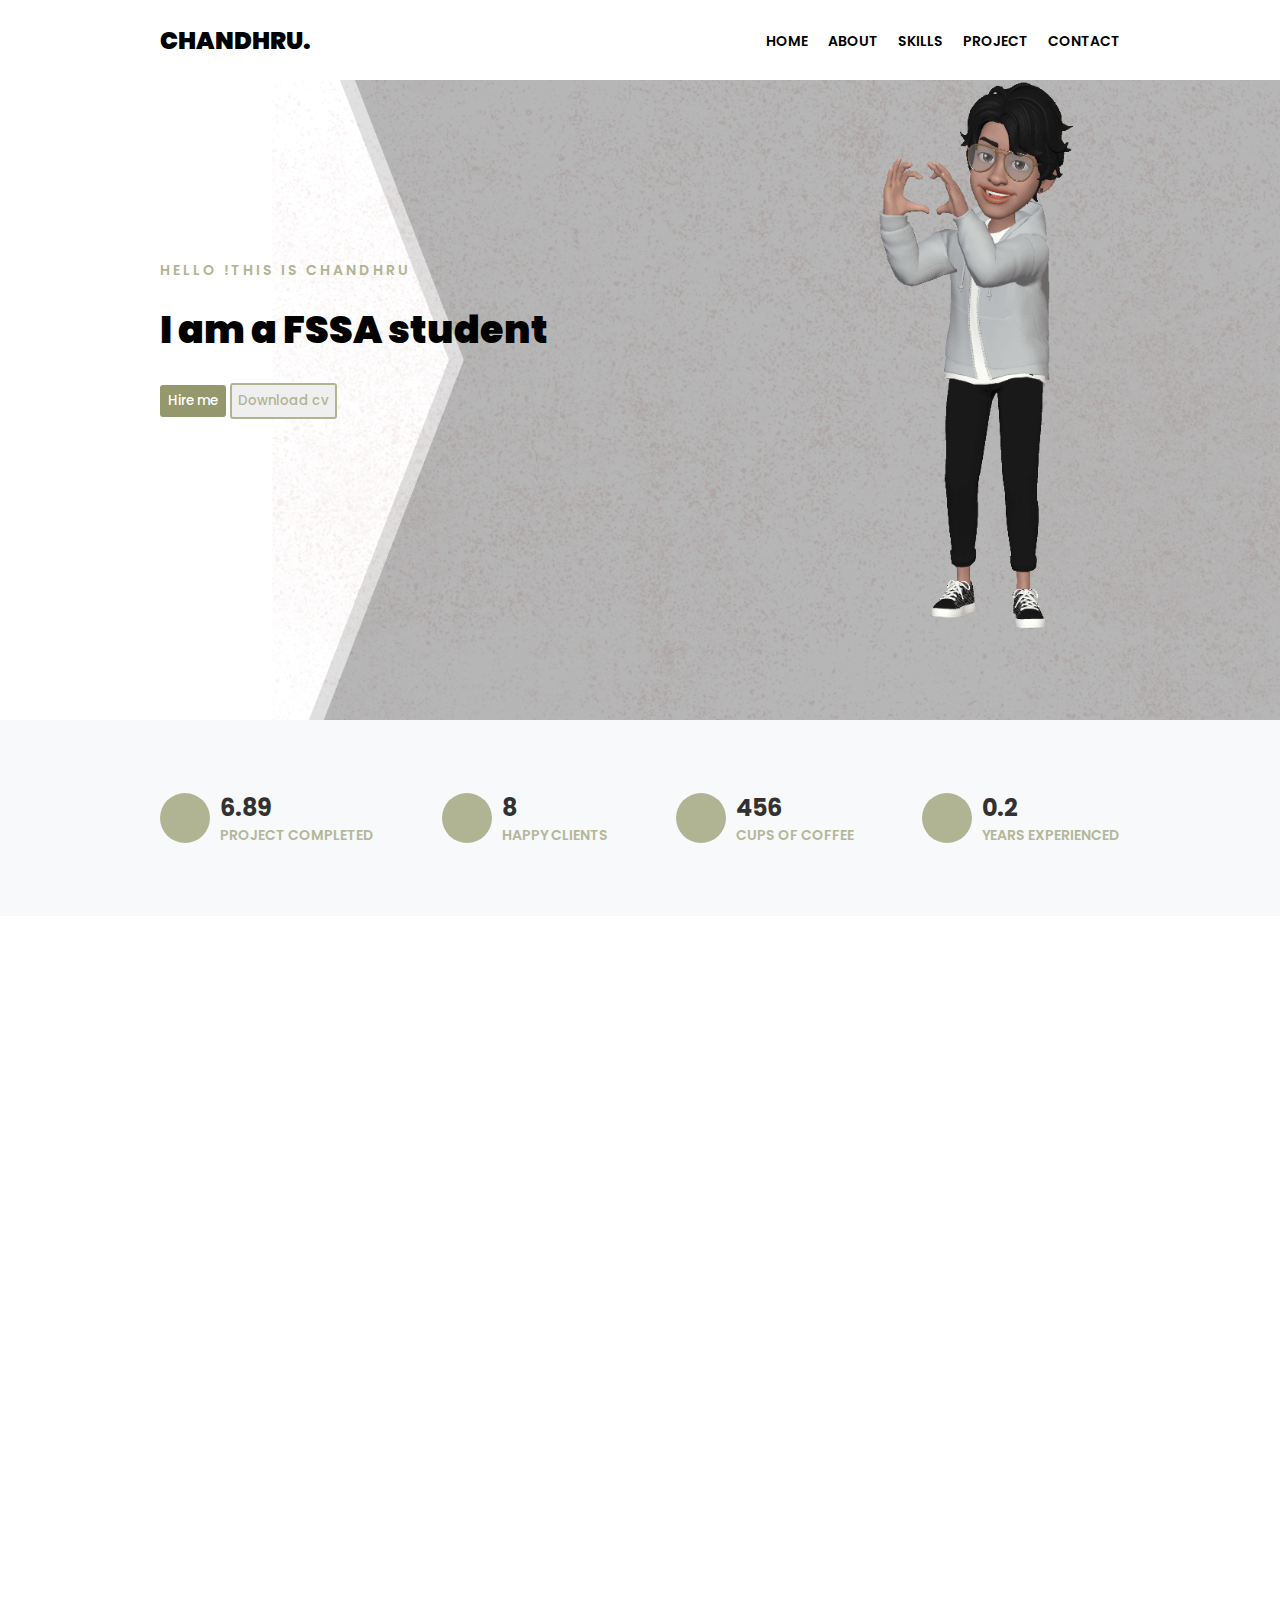
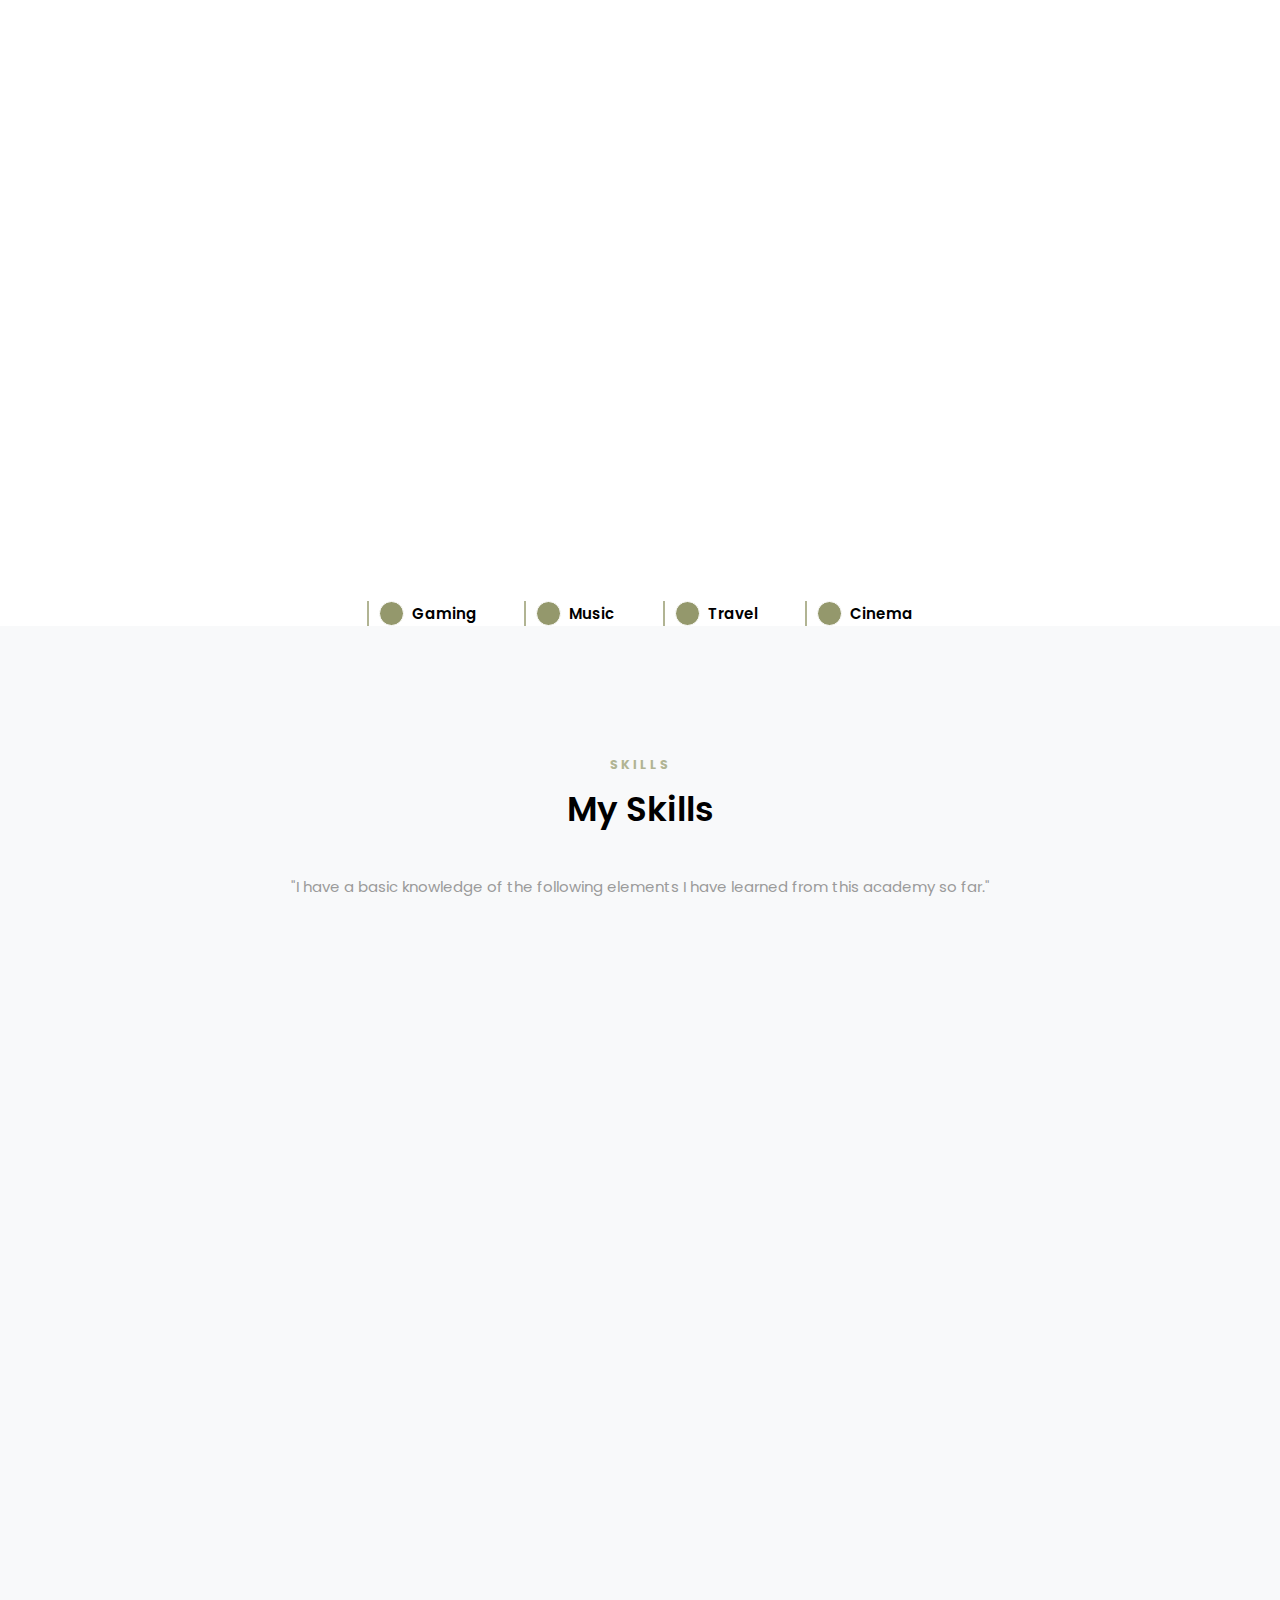
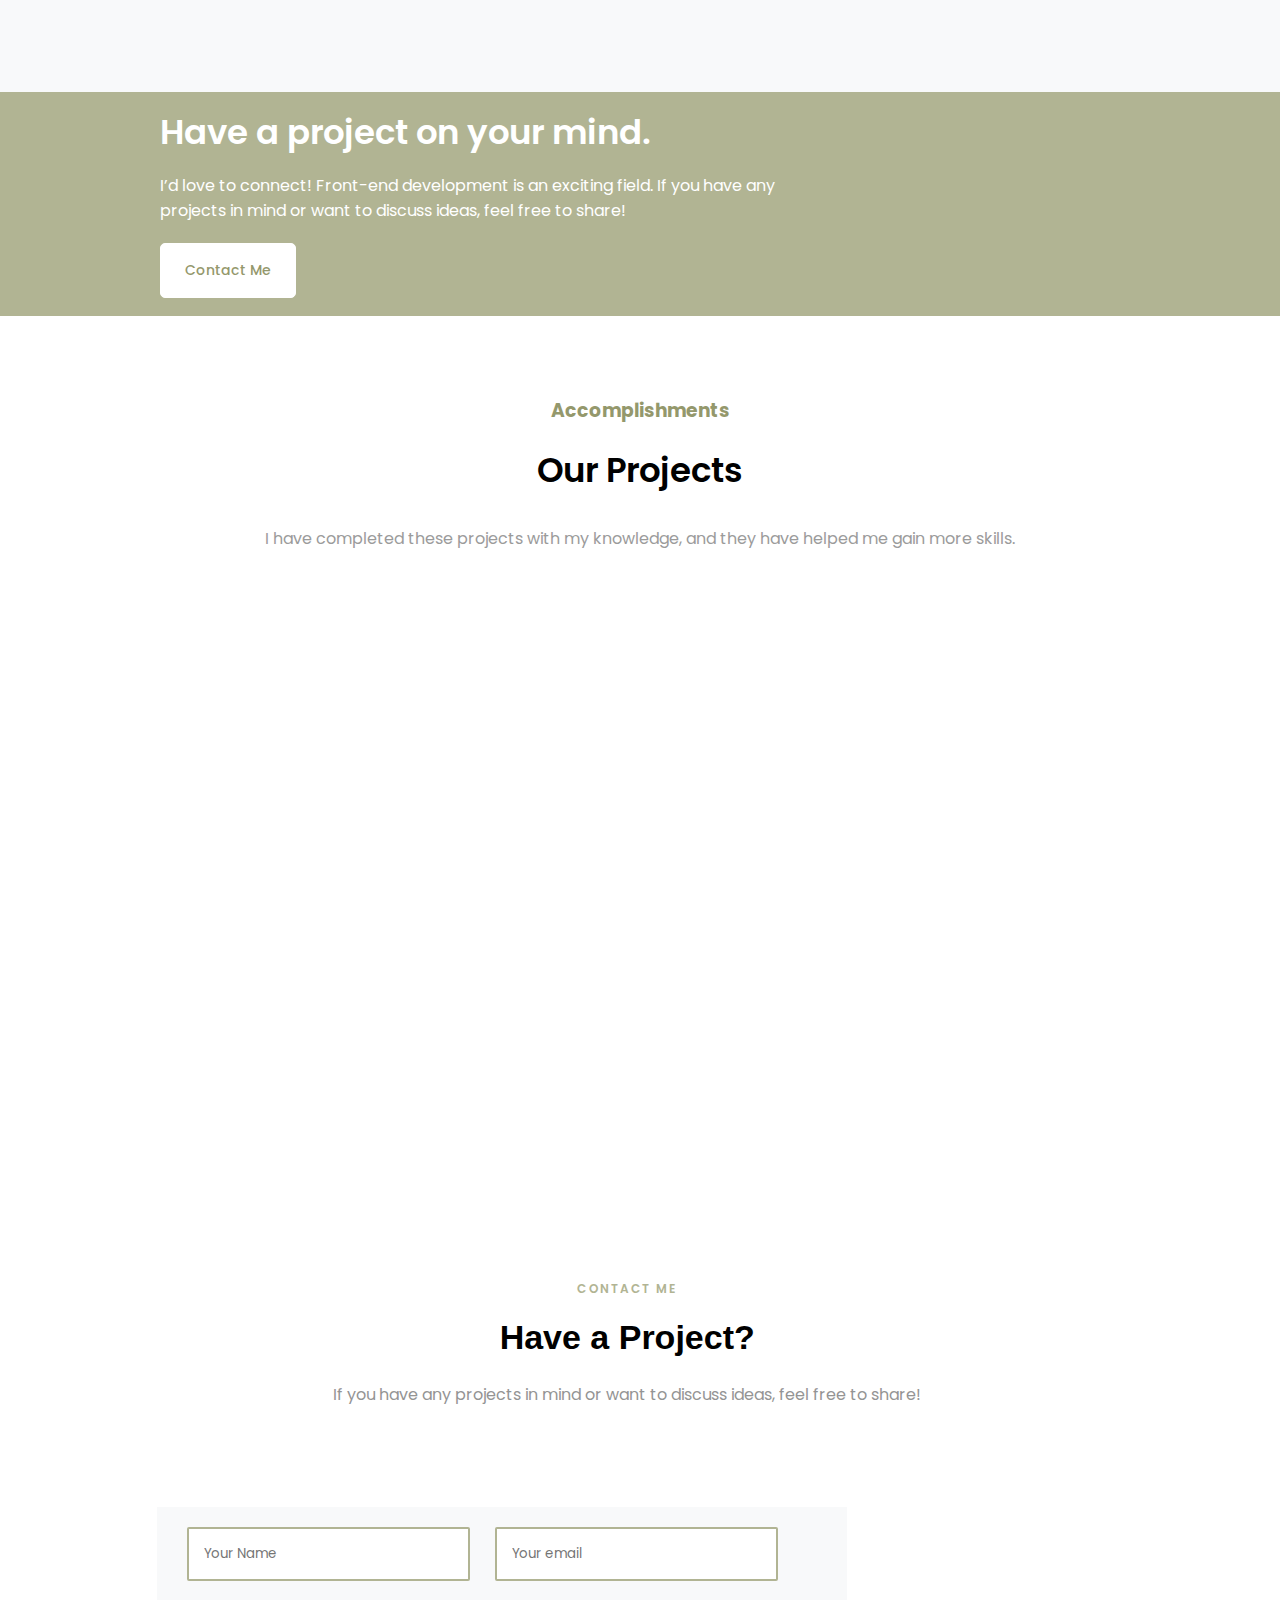
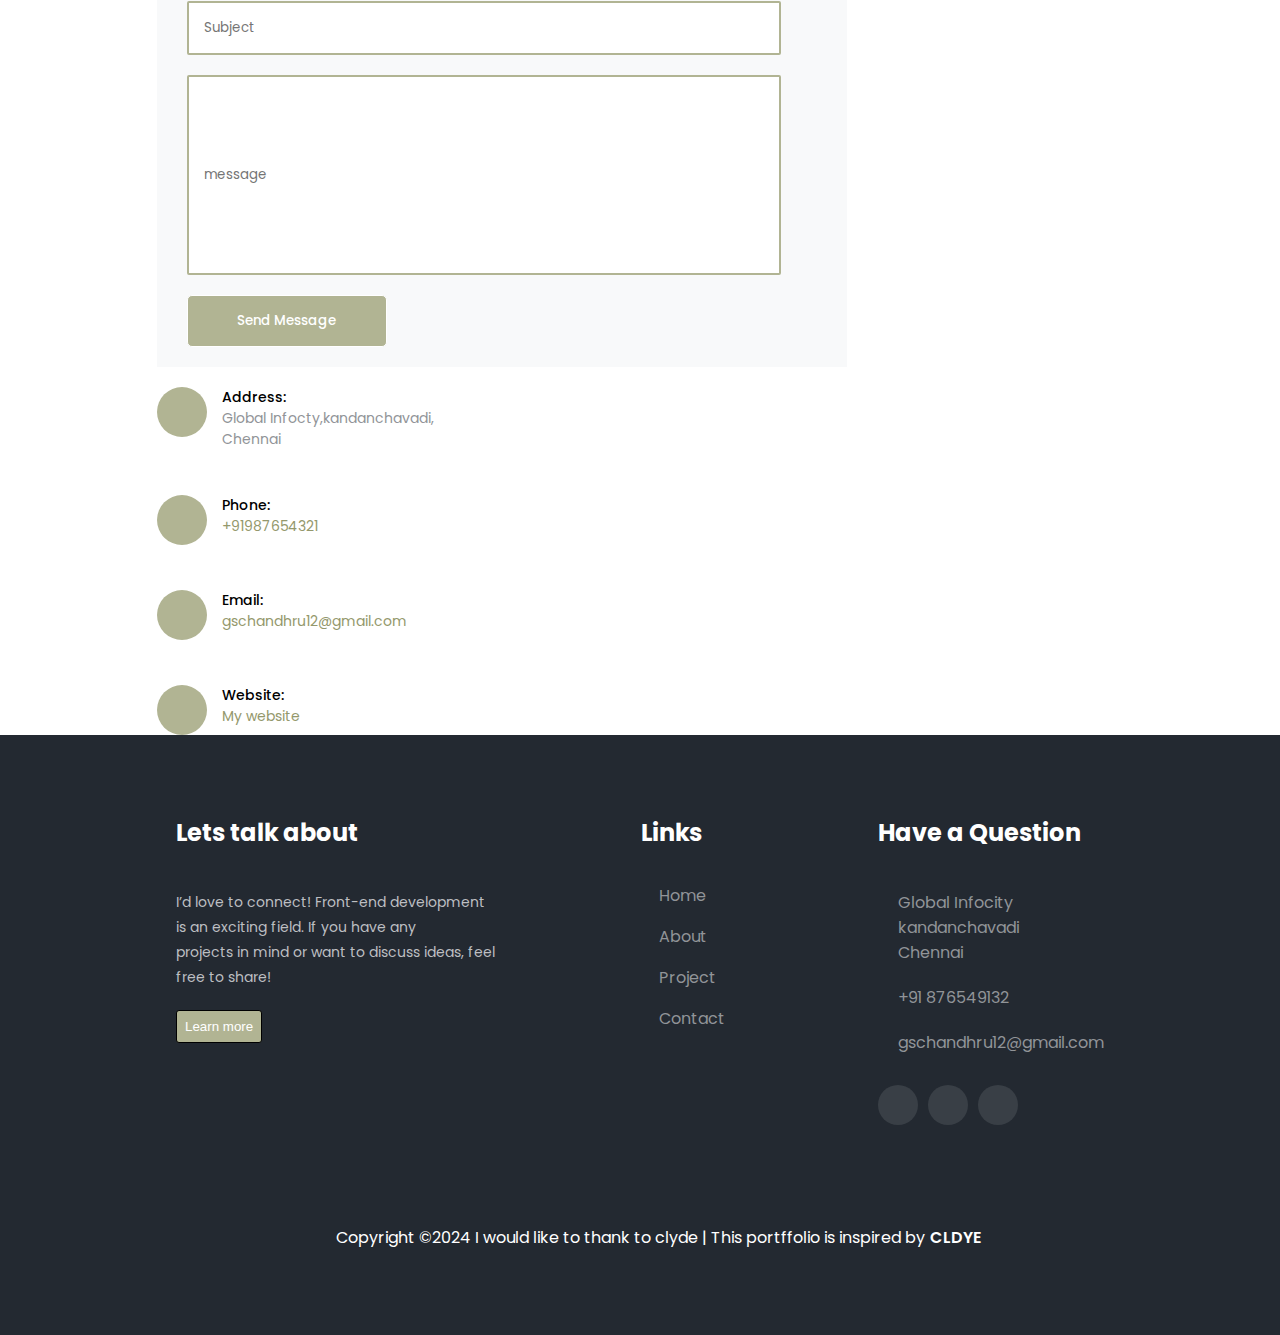
<file: index.html>
<!DOCTYPE html>
<html lang="en">

<head>
    <meta charset="UTF-8">
    <meta name="viewport" content="width=device-width, initial-scale=1.0">
    <title>Chandhru-Portfolio</title>
    <link rel="stylesheet" href="style.css">
    <link href="https://unpkg.com/aos@2.3.1/dist/aos.css" rel="stylesheet">
    <link rel="icon" type="image/x-icon" href="logo.jpg">
    <link rel="stylesheet" href="https://cdnjs.cloudflare.com/ajax/libs/font-awesome/6.6.0/css/all.min.css"
        integrity="sha512-Kc323vGBEqzTmouAECnVceyQqyqdsSiqLQISBL29aUW4U/M7pSPA/gEUZQqv1cwx4OnYxTxve5UMg5GT6L4JJg=="
        crossorigin="anonymous" referrerpolicy="no-referrer" />
    <link rel="preconnect" href="https://fonts.googleapis.com">
    <link rel="preconnect" href="https://fonts.gstatic.com" crossorigin>
    <link
        href="https://fonts.googleapis.com/css2?family=Poppins:ital,wght@0,100;0,200;0,300;0,400;0,500;0,600;0,700;0,800;0,900;1,100;1,200;1,300;1,400;1,500;1,600;1,700;1,800;1,900&display=swap"
        rel="stylesheet">
</head>

<body>
    <div class="header-1">
        <header>
            <div class="logo">CHANDHRU.</div>
            <nav class="navbar">
                <div class=nav-item><a href="#home" class="a">HOME</a></div>
                <div class=nav-item><a href="#about" class="a">ABOUT</a></div>
                <div class=nav-item> <a href="#skill" class="a">SKILLS</a></div>
                <div class=nav-item> <a href="#project" class="a">PROJECT</a></div>
                <div class=nav-item><a href="#connect" class="a">CONTACT</a></div>
            </nav>
    </div>
    </header>
    </div>
    <main>
        <div class="bg">

            <section class="section-1" id="home">
                <div class="chan">HELLO !THIS IS CHANDHRU</div>
                <div class="dhru">I am a FSSA student</div>
             <a href="https://www.linkedin.com/in/chandhru-g-s-b92447320?utm_source=share&utm_campaign=share_via&utm_content=profile&utm_medium=android_app" target="_blank" ><button class="hire">Hire me</button>
                <button class="down">Download cv</button></a>

            </section>
            <div class="gif-img">
                <img src="AREmoji_20240911_191043_90483.gif" alt="gif" height="580px" width="550px" class="gif">
            </div>
        </div>
        </div>
        <section class="icons">
            <div class="fit">
                <div class="uu">
                    <div><i class="fa-solid fa-suitcase"></i></div>
                    <div><span class="span-1">6.89</span>
                        <spna class="span-3">PROJECT COMPLETED</spna>
                    </div>
                </div>
                <div class="uu">
                    <div><i class="fa-solid fa-user"></i></div>
                    <div><span class="span-1">8</span>
                        <spna class="span-3">HAPPY CLIENTS</spna>
                    </div>
                </div>
                <div class="uu">
                    <div><i class="fa-solid fa-mug-saucer"></i></div>
                    <div><span class="span-1">456</span>
                        <spna class="span-3">CUPS OF COFFEE</spna>
                    </div>
                </div>
                <div class="uu" >
                    <div><i class="fa-solid fa-calendar-check"></i></div>
                    <div><span class="span-1">0.2</span>
                        <spna class="span-3">YEARS EXPERIENCED</spna>
                    </div>
                </div>
            </div>
        </section>
        <section class="Intro" id="about">

            <div class="img-div" data-aos="zoom-in-down">
                <img src="MyImage.png" alt="Chandhru" class="img">
            </div>
            <div>
                <div class="about-list" data-aos="fade-down">
                    <h3 class="me">MY INTRO</h3>
                    <h2 class="me-2">About Me</h2>
                    <p>Hi, hello! I am Chandhru from Paramakudi, Ramanathapuram. I completed my <br>12th grade this year
                        and
                        am currently studying FSSA in Chennai.I am always <br> eager to learn new things about tech. I
                        have
                        a basic knowledge of frontend<br> development, and my portfolio showcases my understanding of
                        this
                        field.
                    </p>
                    <div class="list-container">
                        <div class="list-1">
                            <ul>
                                <li>Name:</li>
                                <li>Date of birth:</li>
                                <li>Address:</li>
                                <li>Email:</li>
                                <li>Zip code</li>
                                <li>Phone:</li>
                            </ul>
                        </div>
                        <div class="list-2">
                            <ul>
                                <li>Chandhru</li>
                                <li>20.08.2006</li>
                                <li>Global Infocity,kandanchavadi,cheenai</li>
                                <li>gschandhru06@gmail.com</li>
                                <li>600092</li>
                                <li>+91 987654321</li>
                            </ul>
                        </div>
                    </div>
                </div>
                <div class="hoby" >
                    <div class="music">
                        <i class="fa-solid fa-gamepad"></i>
                        <h3>Gaming</h3>
                    </div>
                    <div class="music">
                        <i class="fa-solid fa-music"></i>
                        <h3>Music</h3>
                    </div>
                    <div class="music">
                        <i class="fa-solid fa-car"></i>
                        <h3>Travel</h3>
                    </div>
                    <div class="music">
                        <i class="fa-solid fa-video"></i>
                        <h3>Cinema</h3>
                    </div>
                </div>
            </div>

        </section>
        <section class="grid" id="skill">
            <h3 class="grid-sk">SKILLS</h3>
            <h2>My Skills</h2>
            <p>"I have a basic knowledge of the following elements I have learned from this academy so far."



            </p>
            <div class="grid-container">
                <div class="grid-item" data-aos="zoom-in">
                    <h3>HTML</h3>
                    <div class="grid-icon html"><i class="fa-brands fa-html5 fa-beat"></i></div>
                    <div class="percentage">
                        <div class="per-1 per-2">
                            <span class="per-pro">8.8%</span>
                            <span class="per-pros">Last week</span>
                        </div>
                        <div class="per-1">
                            <span class="per-pro">60%</span>
                            <span class="per-pros">Last month</span>
                        </div>
                    </div>



                </div>
                <div class="grid-item" data-aos="zoom-in">
                    <h3>CSS</h3>
                    <div class="grid-icon css"><i class="fa-brands fa-css3-alt fa-beat"></i></div>
                    <div class="percentage">
                        <div class="per-1 per-2">
                            <span class="per-pro">10%</span>
                            <span class="per-pros">Last week</span>
                        </div>
                        <div class="per-1">
                            <span class="per-pro">48%</span>
                            <span class="per-pros">Last month</span>
                        </div>
                    </div>
                </div>
                <div class="grid-item" data-aos="zoom-in">
                    <h3>js</h3>
                    <div class="grid-icon  js"><i class="fa-brands fa-node-js fa-beat"></i></div>
                    <div class="percentage">
                        <div class="per-1 per-2">
                            <span class="per-pro">8.8%</span>
                            <span class="per-pros">Last week</span>
                        </div>
                        <div class="per-1">
                            <span class="per-pro">10%</span>
                            <span class="per-pros">Last month</span>
                        </div>
                    </div>
                </div>
            </div>
        </section>
        <section class="project" id="project">
            <div class="tam-flex">
                <div class="tom-p">
                    <h2>Have a project on your mind.</h2>
                    <p>
                        I’d love to connect! Front-end development is an exciting field. If you have any <br>projects in mind or want to discuss ideas, feel free to share!</p>
                    <a href="#connect"><button class="con-button">Contact Me</button></a>
                </div>
                <img src="tomandjerry2-removebg-preview-removebg-preview.jpg" alt="" width="200px" height="200px"
                    class="tom"  data-aos="flip-right">

            </div>
        </section>
        <section class="img-grid">
            <div class="img-grid-1">
                <h3>Accomplishments</h3>
                <h2>Our Projects</h2>
                <p>I have completed these projects with my knowledge, and they have helped me gain more skills.



                </p>
                <div class="imges">
                    <div class="img-1" data-aos="fade-left">
                        <div class="img-3">
                            <img src="ReGen Logo (1).png" class="project-img">
                        </div>

                        <p class="para-hover">
                            Project Brief: Trash to Treasure<br>
                            Transform discarded materials<br> into valuable products through<br> upcycling,
                            promoting<br>
                            sustainability and<br>community creativity while<br> reducing waste.</p>
                        <a href="https://www.instagram.com/regenglow2024/" .>
                            <div class="read">Learn more ----- > <i
                                    class="fa-solid fa-magnifying-glass-arrow-right fa-bounce"></i></div>
                        </a>
                    </div>

                    <div class="img-2" data-aos="fade-right">
                        <div class="img-canva"><img src="code.png"></div>
                        <p class="canva-p">I've completed some projects on CodePen using HTML and CSS. I save my projects there because it helps me refer back to the code easily. Saving a project on CodePen is a great way to keep track of what you've learned, so always try to save your work there—it will help you a lot!



                        </p>
                        <a href="https://codepen.io/your-work" target="_blank">
                            <div class="learn">See me ---- ><i
                                    class="fa-solid fa-magnifying-glass-arrow-right fa-bounce"></i></div>
                    </div></a>

                </div>

            </div>
            </div>
        </section>
        <section class="one-step" id="connect">
            <h3>CONTACT ME</h3>
            <h1>Have a Project?</h1>
            <p>If you have any
                projects in mind or want to discuss ideas, feel free to share!</p>
            <div class="from-logo">
                <form action="https://formsubmit.co/gschandhru06@gmail.com" method="post">
                    <div class="form-8">
                        <div><input type="text" name="name" placeholder="Your Name" class="name" required></div>
                        <div><input type="email" name="email" placeholder="Your email" class="email"required="@gmail"></div>
                    </div>
                    <div><input type="text" name="subject" placeholder="Subject" class="subject" required></div>
                    <div><input type="text" name="text" placeholder="message" class="message" required></div>
                    <button class="submit">Send Message</button>
                </form>

                <div class="icon-2">
                    <div class="icons-item">
                        <a href="https://www.google.com/maps/@12.9700079,80.2448839,255m/data=!3m1!1e3?entry=ttu&g_ep=EgoyMDI0MDkxOC4xIKXMDSoASAFQAw%3D%3D" target="_blank">
                        <div><i class="fa-solid fa-location-dot"></i></div></a>
                        <div class="add-1"><span class="span-1">Address:</span><span class="span-7">Global
                                Infocty,kandanchavadi,<br>Chennai</span></div>
                    </div>
                    <div class="icons-item"><a href="https://contacts.google.com/" target="_blank">
                        <div><i class="fa-solid fa-phone"></i></div></a>
                        <div class="add-1"><span class="span-1">Phone:</span><span class="span-2">+91987654321</span>
                        </div>
                    </div>
                    <div class="icons-item">
                        <a href="https://mail.google.com/mail/u/0/?tab=rm&ogbl#inbox?compose=new" target="_blank">
                        <div><i class="fa-solid fa-envelope-circle-check"></i></div></a>
                        <div class="add-1"><span class="span-1">Email:</span><span
                                class="span-2">gschandhru12@gmail.com</span></div>
                    </div>
                    <div class="icons-item">
                        <a href="https://chandhru2008.github.io/chandhru-protfolio/" target="_blank">
                        <div><i class="fa-brands fa-google"></i></div></a>
                        <div class="add-1"><span class="span-1">Website:</span><span class="span-2">My website</span>
                        </div>
                    </div>
                </div>
            </div>
            </div>
        </section>
    </main>
    <footer>
        <div class="footer-1">
            <div>
                <h2 class="kalam2">Lets talk about</h1>
                    <P class="last">I’d love to connect! Front-end development<br> is an exciting field. If you have any<br>
                        projects in mind or want to discuss ideas, feel <br>free to share!</P>
                 <a href="#connect">  <button class="let">Learn more</button></a> 
            </div>
            <div class="awq">
                <h2> Links</h2>
                <div class="link-1">
                    <div><i class="fa-solid fa-chevron-right"></i></div>
                    <div><a href="#home">Home</a></div>
                </div>
                <div class="link-1">
                    <div><i class="fa-solid fa-chevron-right"></i></div>
                    <div><a href="#about">About</a></div>
                </div>
                <div class="link-1">
                    <div><i class="fa-solid fa-chevron-right"></i></div>
                    <div><a href="#project">Project</a></div>
                </div>
                <div class="link-1">
                    <div><i class="fa-solid fa-chevron-right"></i></div>
                    <div><a href="#contact">Contact</a></div>
                </div>
            </div>
            <div class="ww">
                <h2>Have a Question</h2>
                <div class="thiru-2">
                    <div class="thiru">
                      <a href="https://www.google.com/maps/place/Block-B,+GLOBAL+INFOCITY+PARK,+40th+St,+Kodandarama+Nagar,+Perungudi,+Chennai,+Tamil+Nadu+600096/@12.9702928,80.2400284,1121m/data=!3m1!1e3!4m15!1m8!3m7!1s0x3a525d6d804e0793:0xf310a6ebd244b2d0!2sGlobal+Infocity+Park,+Ambedkar+Nagar,+Perungudi,+Chennai,+Tamil+Nadu+600096!3b1!8m2!3d12.9702928!4d80.2426087!16s%2Fg%2F11gttsq8t8!3m5!1s0x3a525d6d7903f155:0x17974764fd0b090d!8m2!3d12.9695598!4d80.2438066!16s%2Fg%2F11rjskfzg4?entry=ttu&g_ep=EgoyMDI0MDkxOC4xIKXMDSoASAFQAw%3D%3D" target="_blank"> <div><i class="fa-solid fa-map"></i></div></a> 
                        <div>Global Infocity<br>kandanchavadi<br> Chennai</div>
                    </div>
                    <div class="thiru">
                        <a href="https://contacts.google.com/" target="_blank"> <div><i class="fa-solid fa-phone"></i></div></a>                        <div>+91 876549132</div>
                    </div>
                    <div class="thiru">
                     <a href="https://mail.google.com/mail/u/0/?tab=rm&ogbl#inbox?compose=new" target="_blank">   <div><i class="fa-solid fa-envelope-circle-check"></i></div></a>
                        <div>gschandhru12@gmail.com</div>
                    </div>
                    <a href="https://github.com/chandhru2008/chandhru-protfolio">
                    <div class="oo"><i class="fa-brands fa-github"></i></a>
                        <a href="https://www.facebook.com/naveen.c.9026" target="_blank"><i class="fa-brands fa-facebook-f"></i></a>
                        <a href="https://www.instagram.com/chandhru.g.s/" target="_blank"><i
                                class="fa-brands fa-square-instagram"></i></a>
                    </div>
                </div>
            </div>
            <div class="copy">Copyright ©2024 I would like to thank to clyde | This portffolio is inspired by<a href="https://themewagon.github.io/clyde/#" target="_blank">CLDYE</a></div>
        </div>
    </footer>
</body>
<script src="https://unpkg.com/aos@2.3.1/dist/aos.js"></script>
<script>
    AOS.init();
</script>

</html>
</file>
<file: style.css>
@import url("https://fonts.googleapis.com/css2?family=Poppins:ital,wght@0,100;0,200;0,300;0,400;0,500;0,600;0,700;0,800;0,900;1,100;1,200;1,300;1,400;1,500;1,600;1,700;1,800;1,900&family=Ubuntu:ital,wght@0,300;0,400;0,500;0,700;1,300;1,400;1,500;1,700&display=swap");

* {
  margin: 0;
  padding: 0;
  box-sizing: border-box;
  font-family: "Poppins";
}

:root {
  --primary_color: #94986c;
}

html {
  scroll-behavior: smooth;


}

/* body{
  margin: 0 auto;
  
} */
.header-1 {
  position: fixed;
  top: 0px;
  left: 0;
  right: 0;
  background-color: white;
  z-index: 20
}

header {
  height: 80px;
  width: 75%;
  display: flex;
  align-items: center;
  justify-content: space-between;
  margin: 0 auto;
  background-color: #ffffff;
}

.logo {
  font-size: 24px;
  font-weight: 900;
}

.navbar {
  display: flex;
  justify-content: center;
  align-items: center;
  gap: 20px;
  overflow: hidden;
}

.nav-item a {
  text-decoration: none;
  font-size: 14px;
  font-weight: 550;
  text-decoration: none;
  color: black;
  position: relative;
  font-family: 'poppings' sans-serif;

}

.a::after {
  content: "";
  background-color: #94986c;
  height: 1.5px;
  width: 0;
  position: absolute;
  left: 20px;
  bottom: -1px;
  transition: 0.5s;
}

.a:hover::after {
  width: 100%;
  left: 0px;
}

.section-1 {
  height: 70vh;
  line-height: 40px;
  margin: 0 auto;
  padding-top: 250px;
  width: 75%;
  z-index: 5;
}
.section-1 a{
  text-decoration: none;
}
.gif-img {
  position: absolute;
  top: 60px;
  right: 0px;
  z-index: 0;
}

.bg {
  background-image: url(bi-1.png);
  background-size: cover;
  height: 80dvh;
  position: relative;
}

.chan {
  font-family: 'popping' sans-serif;
  color: #b1b493;
  font-size: 14px;
  font-weight: 550;
  padding-bottom: 20px;
  letter-spacing: 3px;
}

.dhru {
  font-size: 38px;
  font-weight: 900;
  padding-bottom: 30px;
}

.hire {
  padding: 6px 8px;
  background-color: var(--primary_color);
  color: white;
  border-radius: 3px;
  border: 1px white;
  font-weight: 500;
  cursor: pointer;
  transition: all 0.5s;
}

.hire:hover {
  color: #b1b493;
  background-color: white;
  border: #b1b493 solid 2px;
}

.down {
  padding: 6px;
  color: #b1b493;
  border-radius: 3px;
  border: #b1b493 solid 2px;
  font-weight: 500;
  cursor: pointer;
  transition: all 0.5s;
}

.down:hover {
  background-color: var(--primary_color);
  color: white;
}

.icons {
  background-color: #f8f9fa;
  width: 100%;
}

.fit {
  width: 75%;
  display: flex;
  flex-wrap: wrap;
  justify-content: space-between;
  gap: 60px;
  margin: auto;
  padding-top: 70px;
  padding-bottom: 70px;
}

.uu {
  display: flex;
  align-items: center;
  gap: 10px;
  justify-content: space-between;
}

.uu i {
  width: 50px;
  height: 50px;
  border-radius: 30px;
  background-color: #b1b493;
  color: white;
  display: flex;
  justify-content: center;
  align-items: center;
}

.uu div {
  display: flex;
  flex-direction: column;
}

.Intro {
  display: flex;
  margin-top: 30px;
  justify-content: center;
  width: 75%;
  gap: 30px;
  margin: 0 auto;
  flex-wrap: wrap;
}

.uu .span-1 {
  color: #323232;
  font-weight: 700;
  font-size: 24px;
}

.uu .span-3 {
  color: #b4b797;
  font-size: 14px;
  font-weight: 600;
}

.Intro p {
  color: #9b9b9b;
}

.me {
  padding-top: 35px;
  margin-bottom: 10px;
  color: #b1b493;
  font-size: 12px;
  font-weight: 700;
  letter-spacing: 4px;
}

.about-list {
  margin-top: 60px;
  font-size: 14px;
  font-weight: 600;
}

.about-list p {
  font-size: 14px;
  font-weight: 400;
}

.me-2 {
  margin-bottom: 25px;
  font-size: 29px;
  font-weight: 600;
}

/* .Intro ul {
  line-height: 40px;
  list-style: none;
  margin-top: 20px;
} */
.list-container {
  display: flex;
  line-height: 40px;
  margin-top: 30px;
  gap: 20px
}

.list-container ul {
  list-style-type: none;
}

.list-2 {
  color: #b1b493;
  font-weight: 600;
}

.Intro span {
  font-size: 15px;
  font-weight: 600;
  color: #b1b493;
}

.img-div {
  width: 420px;
  height: 680px;
  margin: 0 auto;
  box-shadow: -4px 0px 10px #9b9b9b;
}

.img {
  width: 100%;
  height: 100%;
  object-fit: fill;
}

.hoby i {
  border: 1px solid white;
  border-radius: 20px;
  width: 25px;
  height: 25px;
  background-color: var(--primary_color);
  display: flex;
  justify-content: center;
  align-items: center;
  color: #f8f9fa;
  font-size: 12px;
}

.hoby h3 {
  font-size: 15px;
  font-weight: 600;
}

.hoby {
  display: flex;
  justify-content: space-between;
  flex-wrap: wrap;
  margin-top: 30px;
}

.music {
  display: flex;
  align-items: center;
  gap: 8px;
  border-left: #b1b493 2px solid;
  padding-left: 10px;
}

.music i {
  font-size: 13px;
  color: #94986c;
  padding: 10px;
  border-radius: 38px;
  color: #232931;
}

.grid {
  background-color: #f8f9fa;
  width: 98vw;
  text-align: center;
  padding-top: 80px;
  padding-bottom: 144px;
}

.grid h2 {
  padding-bottom: 40px;
  font-size: 34px;
  font-weight: 600;

}

.grid-sk {
  color: #b1b493;
  padding: 50px 0px 10px;
  font-size: 12.5px;
  font-weight: 700;
  letter-spacing: 3px;
}

.grid p {
  color: #9b9b9b;
  padding-bottom: 30px;
  font-size: 15px;
}

.grid-container {
  width: 75%;
  margin: 0 auto;
  background-color: #f8f9fa;
  gap: 20px;
  display: grid;
  grid-template-columns: repeat(auto-fill, minmax(330px, 1fr));
  font-size: 16px;
  font-weight: 600;
}

.grid-item {
  background-color: white;
  box-shadow: 0px 5px 5px 5px #dfe0e1;
  border-radius: 5px;
  display: flex;
  flex-direction: column;
  align-items: center;
  height: 300px;
  padding-top: 30px;
  width: 350px;
}

.grid-icon {
  display: flex;
  align-items: center;
  justify-content: center;
  width: 90px;
  height: 90px;
  border-radius: 90px;
  border: 0px solid rgb(87, 86, 86);
  color: black;
  font-size: 90px;
  padding-top: 80px;
}

.html {
  color: #9c9c9c;
}

.css {

  color: #b1b493;
}

.js {
  color: #9c9c9c;
}

.bs {
  color: #b1b493;
}

.python {
  color: #b1b493;
}

.percentage {
  display: flex;
  flex-direction: row;
  gap: 40px;
  padding-right: 35px;
  padding-top: 80px;

}

.per-1 {
  display: flex;
  flex-direction: column;
  height: 60px;
}

.per-2 {
  border-right: 1px #dee2e6 solid;
  width: 130px;
}

.per-pro {
  color: #b1b493;
  font-weight: 700;
  font-size: 20px;
}

.per-pros {
  color: #9c9c9c;
  font-size: 12px;
}

.tom {
  margin-right: 50px;
}

.project {
  width: 100%;
  min-height: 200px;
  background-color: #b1b493;

}

.project .tam-flex {
  width: 90%;
  margin: 0 auto;
  text-align: start;
  display: flex;
  justify-content: space-evenly;
  flex-wrap: wrap;
}

.project-img {
  width: 100%;
  height: 100%;
}

.con-button {
  background-color: white;
  padding: 16px 24px;
  border-radius: 5px;
  border: white 1px solid;
  color: #94986c;
  margin-bottom: 18px;
  font-size: 14px;
  font-weight: 500;
  cursor: pointer;
}

.project h2 {
  color: white;
  padding: 15px 0px 15px;
  font-size: 34px;
  font-weight: 600;
}

.project p {
  padding-bottom: 20px;
  color: white;
  font-size: 16px;
  font-weight: 400;
}

.img-grid {
  width: 100%;
}

.img-grid-1 h3 {
  padding-top: 80px;
  text-align: center;
  padding-bottom: 20px;
  color: #94986c;
}

.img-grid-1 h2 {
  text-align: center;
  padding-bottom: 30px;
  font-size: 34px;
  font-weight: 600;
}

.img-grid-1 p {
  text-align: center;
  padding-bottom: 50px;
  color: #9b9b9b;
}

.img-grid-1 {
  width: 95%;
  margin: 0 auto;
}

.imges {
  display: grid;
  grid-template-columns: repeat(auto-fill, minmax(400px, 1fr));
  gap: 25px;
  min-height: 230px;
  width: 80%;
  margin: 0 auto;
}

.read {
  margin-left: 120px;
  padding-bottom: 20px;
  opacity: 0;
  transition: all 0.8s;

}

.img-1 a {
  text-decoration: none;
}

.img-1 {
  background-color: white;
  border-radius: 5px;
  border: 1px solid #94986c;
  transition: all 0.8s;
  min-height: 150px;
  display: flex;
  flex-wrap: wrap;

}

.img-2 {
  background-color: white;
  border-radius: 5px;
  border: 1px solid #94986c;
  transition: all 0.8s;
  min-height: 150px;
}

.img-3 {
  padding: 10px 15px;
  border-radius: 10px;
  width: 50%;
  height: 80%
}

.one-step {
  width: 98vw;
  background-color: white;
}

.one-step h3 {
  letter-spacing: 1.5px;
  font-weight: 600;
  font-size: 12px;
}

.one-step p {
  color: #949494;
}

.from-logo {
  width: 75%;
  margin: 0 auto;
  display: flex;
  align-items: center;
  background-color: white;
  justify-content: space-between;
  flex-wrap: wrap;
  gap: 20px;
}

.img-1:hover {
  background-color: #b1b493;
  box-shadow: 2px 2px 5px #919498;
  padding-bottom: 40px;

  .read {
    opacity: 1;
    color: #faafaf;
    width: 250px;
    height: 60px;
    border: black 1px solid;
    display: flex;
    align-items: center;
    justify-content: center;
    padding-top: 15px;
    background-color: #f4f1e6;
    border-radius: 10px;

  }

  .project-img {
    border-radius: 15px;
  }

  .para-hover:hover {
    padding-top: 60px;
    color: #faafaf;
  }

  .read:hover {
    background-color: white;
    color: #37af9a;
  }
}
.img-canva img{
  width: 90%;
  height: 100%;
}
.img-canva img:hover{
  border-radius: 5px;
}
.img-canva{
  padding-top: 20px;
  margin-left: 30px;
  width: 90%;
  height: 200px;
  border-radius: 5px;
 
  padding-left: 65px;
  padding-bottom: 20px;
}
.img
.canva-p{
  padding-top: 20px;
}
.learn{
  margin-left: 165px;
  padding: 10px;
  opacity: 0;
  width:40%;
  transition: all 0.8s;
margin-bottom: 30px;
padding-left: 40px;
}
.learn:hover{
  opacity: 1;
  border: 1px black solid;
  background-color: white;
  color: #232931;
}
.para-hover {
  padding-top: 30px;
  transition: all 0.8s;

}
.img-2{
  transition:all 1s;
}
.img-2:hover{
  background-color: #b1b493;
  .learn{
    opacity: 1;
    border: 1px black solid;
    background-color: white;
    color: black;
    border-radius: 5px;
  }
  .canva-p{
    color: white;
  }
}
.img-2 a{
  text-decoration: none;
}
.img-3 {
  transition: all 0.8s;
}

.img-3:hover {
  padding-top: 60px;
  border-radius: 15px;
}

.one-step h3 {
  padding-top: 144px;
  padding-bottom: 20px;
  color: #b1b493;
  text-align: center;
}

.one-step h1 {
  padding-bottom: 25px;
  font-size: 34px;
  font-weight: 600;
  font-family: Arial, Helvetica, sans-serif;
  text-align: center;
}

.one-step p {
  padding-bottom: 60px;
  text-align: center;
}

.name {
  border: 2px #b1b493 solid;
  padding: 15px;
  border-radius: 2px;
  width: 283px;
}

.email {
  border: 2px #b1b493 solid;
  padding: 15px;
  border-radius: 2px;
  width: 283px;
}

.subject {
  border: 2px #b1b493 solid;
  padding: 15px;
  border-radius: 2px;
}

.message {
  border: 2px #b1b493 solid;
  padding: 15px;
  border-radius: 2px;
  height: 200px;
}

input:focus {
  outline: #b1b493;
}

form {
  display: flex;
  flex-direction: column;
  gap: 20px;
  margin-top: 40px;
  width: 690px;
  background-color: #f8f9fa;
  padding: 20px 0px 20px 30px;
}

.form-8 {
  display: flex;
  flex-wrap: wrap;
  gap: 25px;
}

input {
  width: 90%;
}

.submit {
  padding: 15px 30px;
  background-color: #b1b493;
  border: 1px solid white;
  border-radius: 5px;
  color: white;
  width: 200px;
  font-weight: 500;
  cursor: pointer;
}
.copy a{
  color: white;
  text-decoration: none;
  font-weight: 600;
  padding-left: 5px;
}
.icon-2 {
  display: flex;
  flex-direction: column;
  gap: 45px;
  justify-content: flex-start;
}

.icons-item {
  display: flex;
  gap: 15px;
}
.icons-item a{
  text-decoration: none;
}
.add-1 {
  text-align: left;
  display: flex;
  flex-direction: column;
}

.icons-item i {
  width: 50px;
  height: 50px;
  border-radius: 50px;
  display: flex;
  justify-content: center;
  align-items: center;
  background-color: #b1b493;
  color: white;
}

.span-1 {
  font-size: 14px;
  font-weight: 500;
  color: black;
}

.span-7 {
  color: #919498;
  font-size: 14px;
}

.span-2 {
  color: #94986c;
  font-size: 14px;
}

footer {
  background-color: #232931;
  min-height: 600px;
  width: 100%;
  /* margin-top: 40px; */
}

.footer-1 {
  width: 85%;
  margin: 0 auto;
  display: flex;
  justify-content: space-between;
  padding: 80px;
  flex-wrap: wrap;
}

.footer-1 .kalam2 {
  color: #ffffff;
  padding-bottom: 40px;
}

.last {
  color: #bdbfc2;
  line-height: 25px;
  padding-bottom: 20px;
  font-size: 14px;
  font-weight: 400;
}

.let {
  padding: 8px;
  background-color: #b1b493;
  border-radius: 3px;
  border: 1px solid black;
  color: white;
  font-family: Arial, Helvetica, sans-serif;
  font-weight: 500;
  cursor: pointer;
}

.link-1 {
  display: flex;
  gap: 10px;
  padding: 8px;
  color: #919498;
}

.link-1 a {
  color: #919498;
  text-decoration: none;
}

.ww h2 {
  color: white;
  padding-bottom: 40px;
}

.awq h2 {
  color: white;
  padding-bottom: 25px;
}

.thiru {
  display: flex;
  gap: 20px;
  padding-bottom: 20px;
  color: #919498;
}
.thiru a{
  color: #a7a9ad;
}
.oo {
  display: flex;
  gap: 10px;
  padding-top: 10px;
}

.oo i {
  border-radius: 40px;
  width: 40px;
  height: 40px;
  color: #b0b2b5;
  background-color: #393f46;
  display: flex;
  justify-content: center;
  align-items: center;
}

.fa-map {
  color: white;
}

.copy {
  text-align: center;
  color: white;
  padding-top: 100px;
  padding-left: 160px;
}

@media (max-width:760px) {
 
  form {
    width: 100%;
  }
  header{
    margin: 0px;
  }
.header-1{
  width: 390px;
  margin: 0px;
}
  .name,
  .email {
    width: 100%;
  }
form input{
  width: 200px;
}
.gif{
  width:0px;
}
  .footer-1 {
    margin-left: 0;
    gap: 30px;
  }

  .copy {
    padding-left: 10px;
  }

  .imges {
    margin: 0px;
  }

  .img-1 {
    height: 1500px;
    flex-wrap: wrap;
    width: 60%;
  }

.project{
  width: 380px;
}
.project .tam-flex{
  margin: 0px;
}
  .img-3 {
    width: 100%;
    height: 60%;
    
  }

  .project-img {
    width: 100%;

  }

  footer {
    margin-top: 30px;
  }

  .icon-2 {
    margin-top: 20px;
  }

  .grid-container {
    margin-left: 32px;
  }

 
.img-grid-1{
  margin: 0px;
}
.tam-flex{
  margin: 0px;
}
  .gif-img {
    margin-left: 100px;
    overflow: hidden;
    opacity: 0;
  }

  .para-hover {
    padding-left: 30px;
  }
  .img-2{
    height: 650px;
    width:60%;
    margin-left: 50px;
  }
  .img-2 .img-canva{
    margin-left: 0px;
    width: 100%;
    padding-left: 10px;
  }
  .img-2 .img-canva img{
    margin-left: 10px;
    padding-left: 0px;
  }
  .read{
    margin-left: 10px;
  }
  .learn{
    margin-left: 30px;
    width: 200px;
  }
  .footer-1{
    margin: 0px;
  }
  .img-grid-1{
    width: 100%;
  }
}
.grid{
  width:100%;
}
.form-logo{
  margin: 0px;
}
@media(max-width:1024px) {
  header {
    background-color: black;
  }

  .header-1 {
    background-color: black;
    color: white;
  }

  .nav-item a {
    color: white;
  }

  .grid-item {
    width: 100%;
  }

  .name {
    width: 100%;
  }

  .email {
    width: 100%;
  }

  .grid-item i {
    padding-top: 30px;
  }

  .grid-item {
    height: 250px;
  }

  .percentage {
    padding-top: 50px;
  }

  .fa-brands {
    padding-top: 0px;
  }

  .html {
    padding-top: 0px;
  }

  .fa-css3-alt {
    padding-top: 0px;
  }

  .img-1 {
    height: 800px;
    margin-left: 50px;
  }
}
</file>
